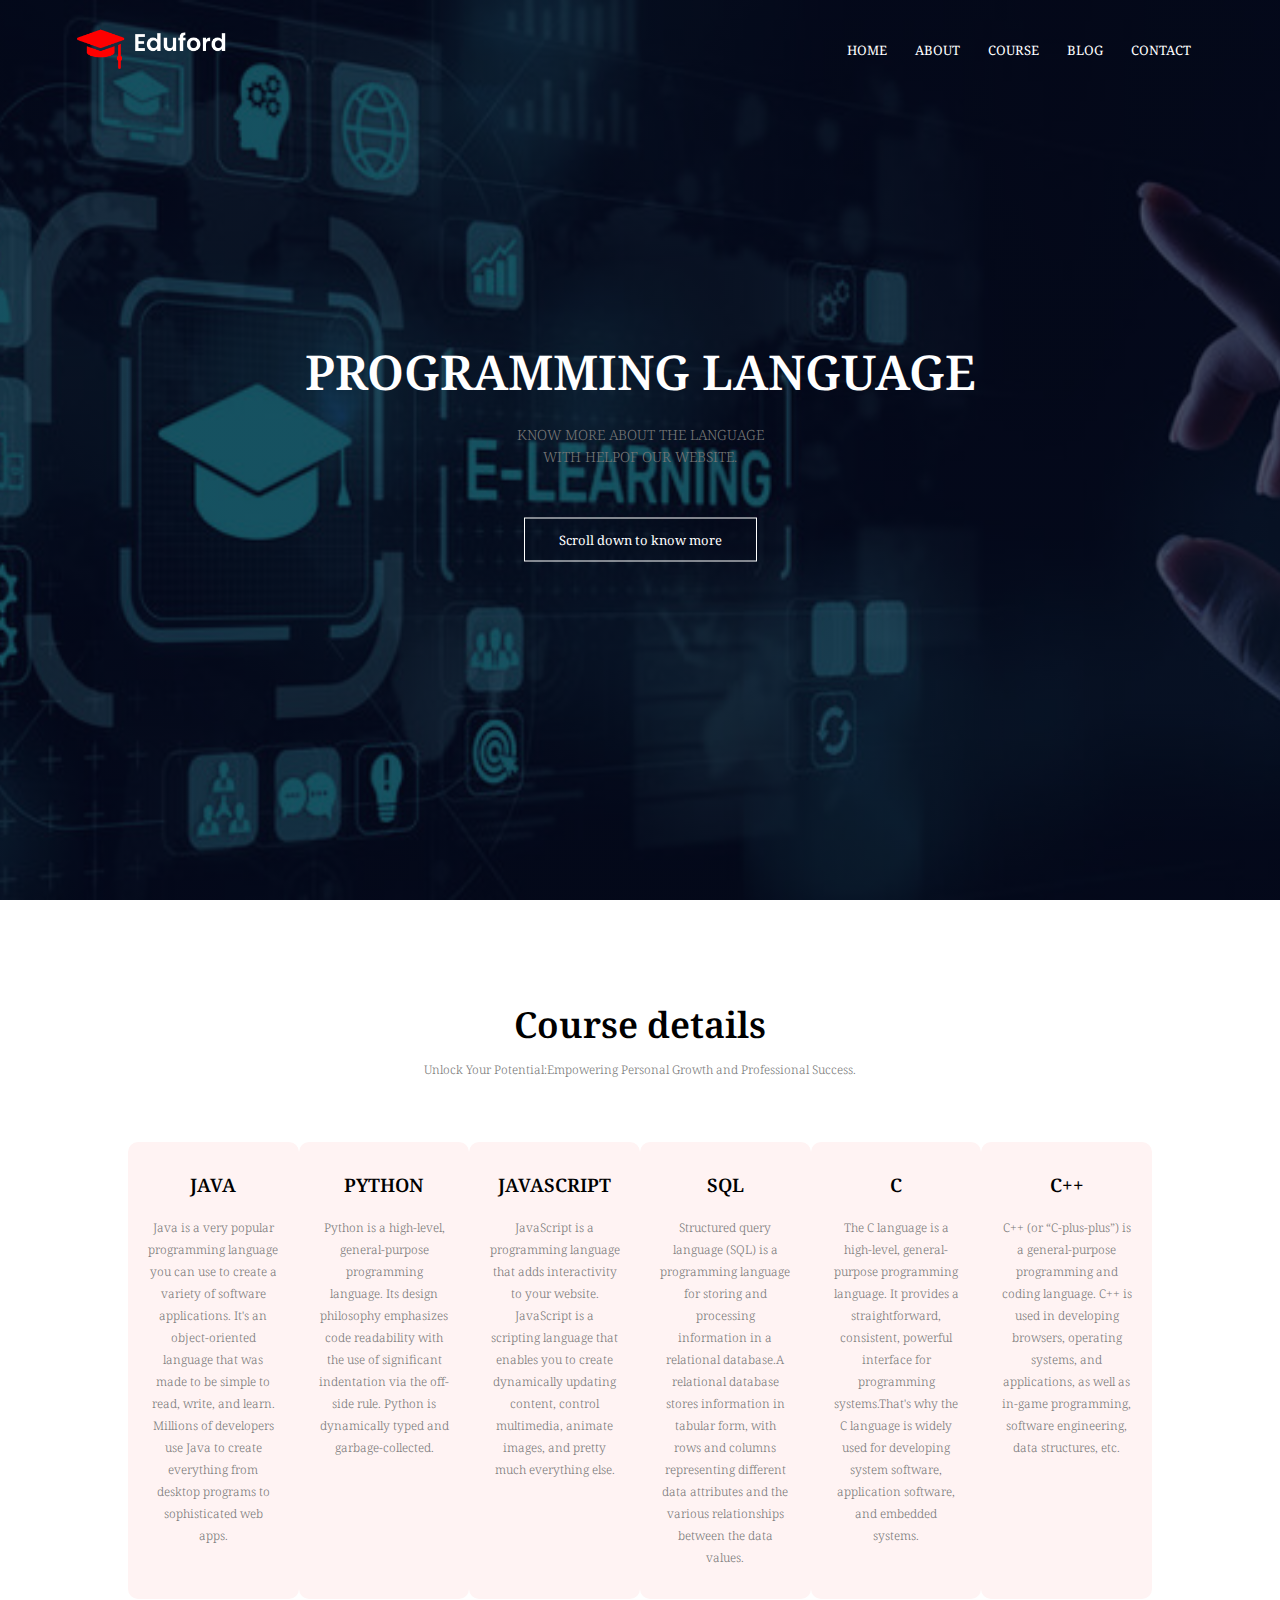
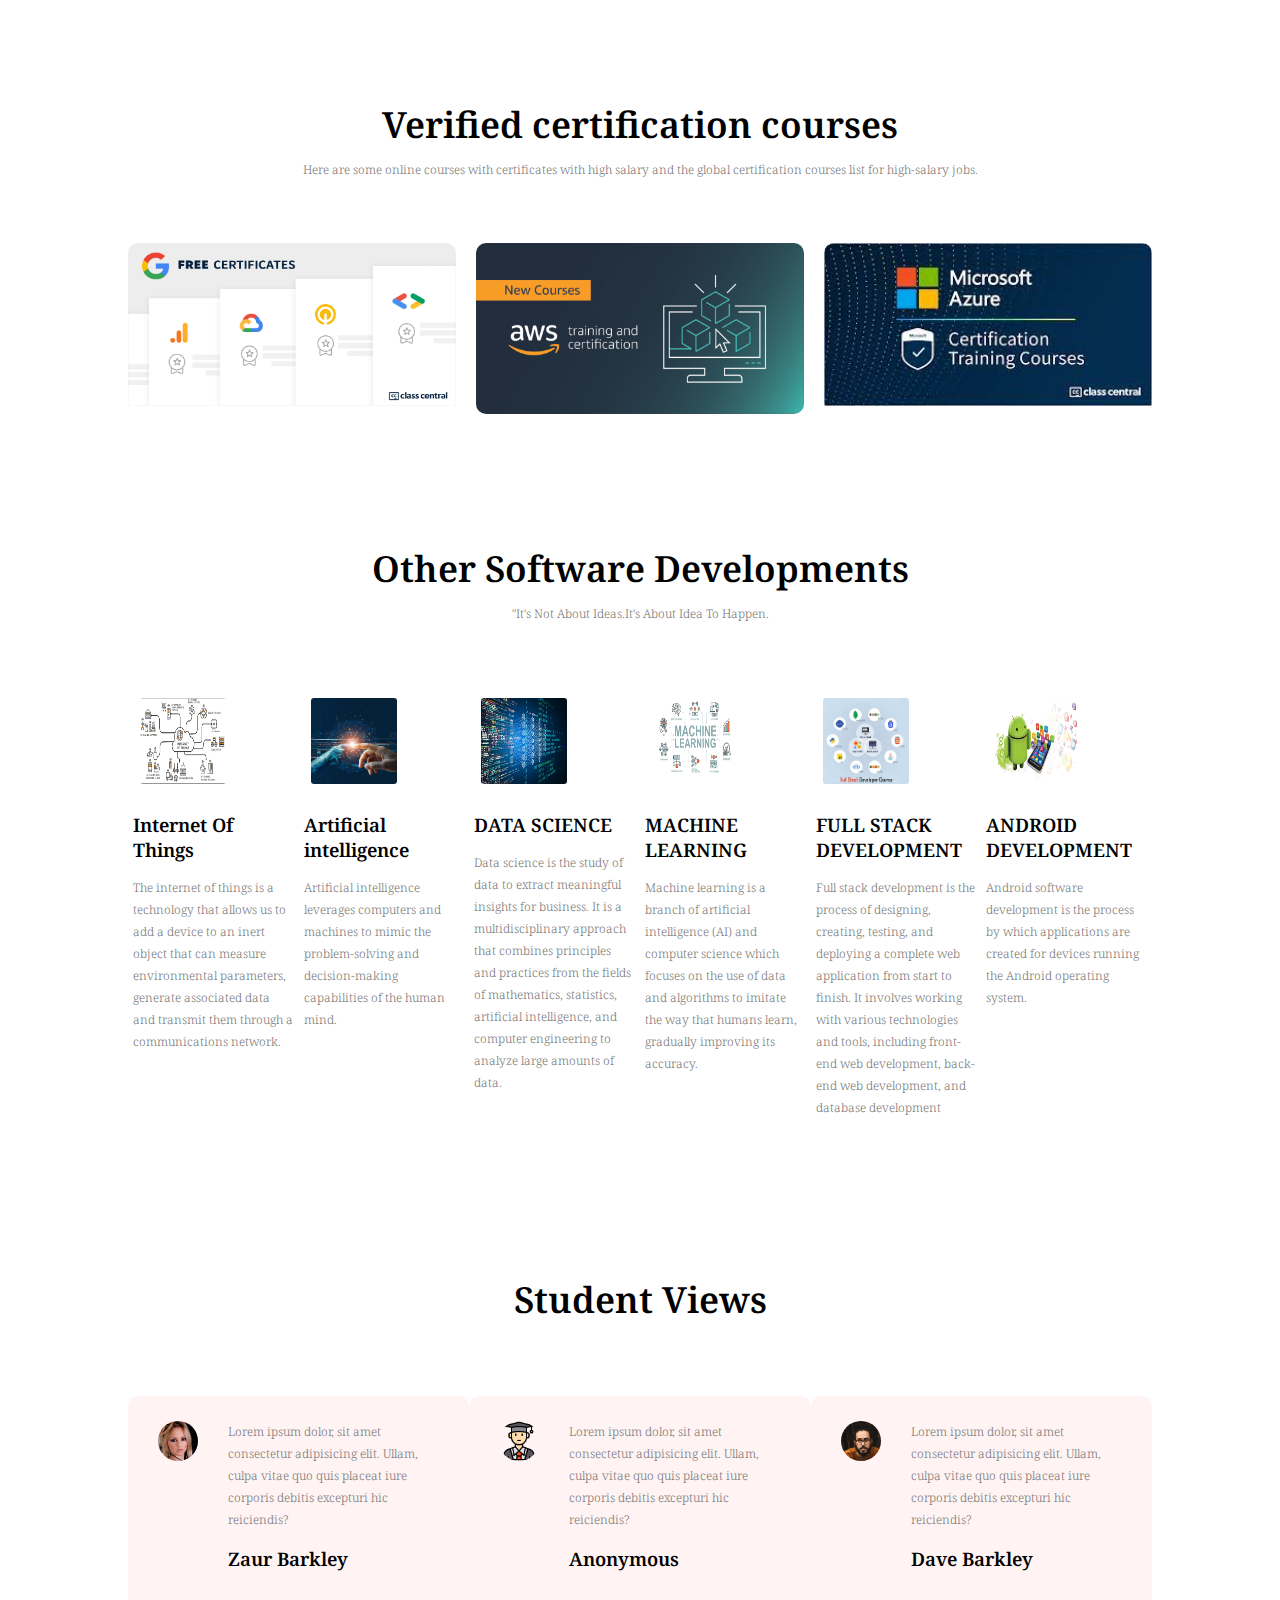
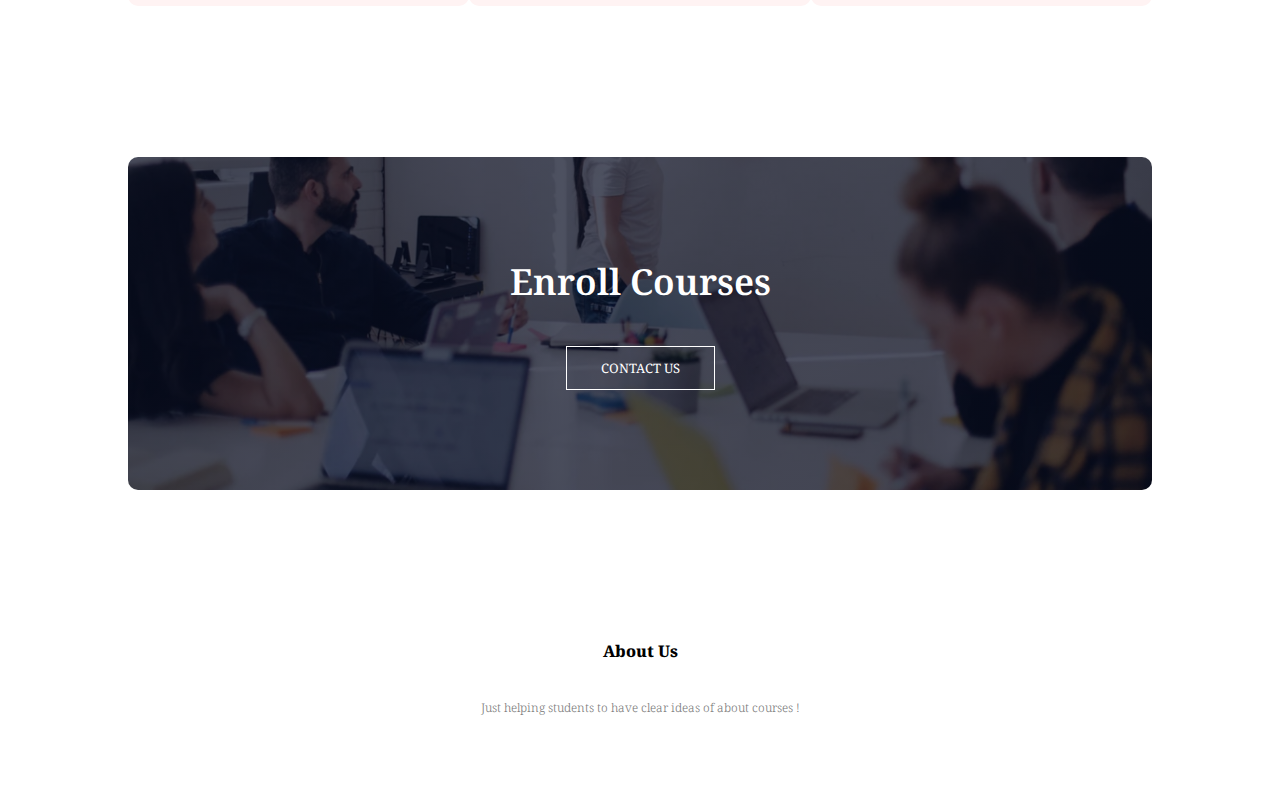
<file: index.html>
<!DOCTYPE html>
<html lang="en">
  <head>
    <meta charset="UTF-8" />
    <meta http-equiv="X-UA-Compatible" content="IE=edge" />
    <meta name="viewport" content="width=device-width, initial-scale=1.0" />
    <title>Course Website</title>
    <link rel="stylesheet" href="style.css" />
    <link rel="preconnect" href="https://fonts.googleapis.com" />
    <link rel="preconnect" href="https://fonts.gstatic.com" crossorigin />
    <link
      href="https://fonts.googleapis.com/css2?family=Noto+Serif:ital,wght@0,400;0,700;1,400;1,700&display=swap"
      rel="stylesheet"
    />
    <link rel="stylesheet" href="https://cdnjs.cloudflare.com/ajax/libs/font-awesome/6.2.1/css/all.min.css" integrity="sha512-MV7K8+y+gLIBoVD59lQIYicR65iaqukzvf/nwasF0nqhPay5w/9lJmVM2hMDcnK1OnMGCdVK+iQrJ7lzPJQd1w==" crossorigin="anonymous" referrerpolicy="no-referrer" />    <body>
    <section class="header">
      <nav>
        <a href="index.html"><img src="./images/logo.png" alt="" /></a>
        <div class="nav-links" id="navLinks">
          <i class="fa-solid fa fa-xmark" onclick="hideMenu()"></i>
          <ul>
            <li><a href="./index.html">HOME</a></li>
            <li><a href="./about.html">ABOUT</a></li>
            <li><a href="./course.html">COURSE</a></li>
            <li><a href="./blog.html">BLOG</a></li>
            <li><a href="./contact.html">CONTACT</a></li>
          </ul>
        </div>
        <i class="fa-solid fa fa-bars" onclick="showMenu()"></i>
      </nav>
      <div class="text-box">
        <h1>PROGRAMMING LANGUAGE</h1>
        <p>
         KNOW MORE ABOUT THE LANGUAGE <br> WITH HELPOF OUR WEBSITE.
        </p>
        <a href="" class="hero-btn">Scroll down to know more</a>
      </div>
    </section>

    <!-- course -->

    <section class="course">
      <h1>Course details</h1>
      <p>Unlock Your Potential:Empowering Personal Growth and Professional Success.</p>
      <div class="row">
        <div class="course-col">
          <h3>JAVA</h3>
          <p>Java is a very popular programming language you can use to create a variety of software applications. 
            It's an object-oriented language that was made to be simple to read, write, and learn.
            Millions of developers use Java to create everything from desktop programs to sophisticated web apps.
          </p>
        </div>
        <div class="course-col">
          <h3>PYTHON</h3>
          <p>Python is a high-level, general-purpose programming language. 
            Its design philosophy emphasizes code readability with the use of
            significant indentation via the off-side rule. 
            Python is dynamically typed and garbage-collected.
          </p>
        </div>
        <div class="course-col">
          <h3>JAVASCRIPT</h3>
          <p>JavaScript is a programming language that adds interactivity to your website.
            JavaScript is a scripting language that enables you to create dynamically updating
            content, control multimedia, animate images, and pretty much everything else.
          </p>
        </div>
        <div class="course-col">
          <h3>SQL</h3>
          <p>Structured query language (SQL) is a programming language for storing and 
            processing information in a relational database.A relational database stores
            information in tabular form, with rows and columns representing different 
            data attributes and the various relationships between the data values.
          </p>
        </div>
        <div class="course-col">
          <h3>C</h3>
          <p>The C language is a high-level, general-purpose programming language. It provides
            a straightforward, consistent, powerful interface for programming systems.That's why
            the C language is widely used for developing system software, application software, and embedded systems.
          </p>
        </div>
        <div class="course-col">
          <h3>C++</h3>
          <p>C++ (or “C-plus-plus”) is a general-purpose programming and coding language. 
            C++ is used in developing browsers, operating systems, and applications, as well 
            as in-game programming, software engineering, data structures, etc.
          </p>
        </div>
      </div>
    </section>
<!-- campus -->
    <section class="campus">
      <h1>Verified certification courses </h1>
      <p>Here are some online courses with certificates 
        with high salary and the global certification courses 
        list for high-salary jobs.</p>
      <div class="row">
        <div class="campus-col">
          <img src="./images/london1.png" alt="">
          <div class="layer">
            <h3>Google Certified Professional Cloud Architect</h3>
          </div>
        </div>
        <div class="campus-col">
          <img src="./images/newyork1.png" alt="">
          <div class="layer">
            <h3>AWS Certification </h3>
          </div>
        </div>
        <div class="campus-col">
          <img src="./images/Washington1.jpg" alt="">
          <div class="layer">
            <h3>Microsoft 365 Core Applications</h3>
          </div>
        </div>
      </div>
    </section>
 <!-- Facilities -->
<section class="facilities">
    <h1>Other Software Developments</h1>
    <p>"It's Not About Ideas.It's About Idea To Happen.</p>
    <div class="row">
      <div class="facilities-col">
        <img src="./images/iot.png" alt="">
        <h3>Internet Of Things</h3>
        <p>The internet of things is a technology that allows us to add a device to an inert object that can measure environmental parameters, generate associated data and transmit them through a communications network.</p>
      </div>
      <div class="facilities-col">
        <img src="./images/ai.webp" alt="">
        <h3>Artificial intelligence</h3>
        <p>Artificial intelligence leverages computers and machines to mimic the problem-solving and decision-making capabilities of the human mind.</p>
      </div>
      <div class="facilities-col">
        <img src="./images/datasc.jpg" alt="">
        <h3>DATA SCIENCE</h3>
        <p>Data science is the study of data to extract meaningful insights for business. It is a multidisciplinary approach that combines principles and practices from the fields of mathematics, statistics, artificial intelligence, and computer engineering to analyze large amounts of data.</p>
      </div>
      <div class="facilities-col">
        <img src="./images/ml.jpg" alt="">
        <h3>MACHINE LEARNING</h3>
        <p>Machine learning is a branch of artificial intelligence (AI) and computer science which focuses on the use of data and algorithms to imitate the way that humans learn, gradually improving its accuracy.</p>
      </div>
      <div class="facilities-col">
        <img src="./images/full.jpg" alt="">
        <h3>FULL STACK DEVELOPMENT</h3>
        <p>Full stack development is the process of designing, creating, testing, and deploying a complete web application from start to finish. It involves working with various technologies and tools, including front-end web development, back-end web development, and database development</p>
      </div>
      <div class="facilities-col">
        <img src="./images/and.jpg" alt="">
        <h3>ANDROID DEVELOPMENT</h3>
        <p>Android software development is the process by which applications are created for devices running the Android operating system. </p>
      </div>
    </div>
  </section>
    
    <!-- testimonials -->

    <section class="testimonials">
      <h1> Student Views</h1>
      <p></p>
      <div class="row">
        <div class="testimonial-col">
          <img src="./images/user1.jpg" alt="">
          <div>
            <p>Lorem ipsum dolor, sit amet consectetur adipisicing elit. Ullam, culpa vitae quo quis placeat iure corporis debitis excepturi hic reiciendis?</p>
          <h3>Zaur Barkley</h3>
          <i class="fa-solid fa-star"></i>
          <i class="fa-solid fa-star"></i>
          <i class="fa-solid fa-star"></i>
          <i class="fa-solid fa-star"></i>
          <i class="fa-solid fa-star"></i>
          </div>
        </div>
        <div class="testimonial-col">
          <img src="./images/stud.png" alt="">
          <div>
            <p>Lorem ipsum dolor, sit amet consectetur adipisicing elit. Ullam, culpa vitae quo quis placeat iure corporis debitis excepturi hic reiciendis?</p>
          <h3>Anonymous</h3>
          <i class="fa-solid fa-star"></i>
          <i class="fa-solid fa-star"></i>
          <i class="fa-solid fa-star"></i>
          <i class="fa-solid fa-star"></i>
          <i class="fa-solid fa-star"></i>
          </div>
        </div>
        <div class="testimonial-col">
          <img src="./images/user2.jpg" alt="">
          <div>
            <p>Lorem ipsum dolor, sit amet consectetur adipisicing elit. Ullam, culpa vitae quo quis placeat iure corporis debitis excepturi hic reiciendis?</p>
          <h3>Dave Barkley</h3>
          <i class="fa-solid fa-star"></i>
          <i class="fa-solid fa-star"></i>
          <i class="fa-solid fa-star"></i>
          <i class="fa-solid fa-star"></i>
          <i class="fa-regular fa-star"></i>
          </div>
        </div>
      </div>
    </section>

    <!----- Call to action ------>

    <section class="cta">
      <h1>Enroll  Courses</h1>
      <a href="" class="hero-btn">CONTACT US</a>
    </section>

    <!--------- footer --------->

    <section class="footer">
      <h4>About Us</h4>
      <p>Just helping students to have clear ideas of about courses !</p>
      <div class="icons">
        <i class="fa-brands fa-facebook"></i>
        <i class="fa-brands fa-twitter"></i>
        <i class="fa-brands fa-instagram"></i>
        <i class="fa-brands fa-linkedin"></i>
      </div>
      
    </section>

    <script src="script.js"></script>
  </body>
</html>
</file>
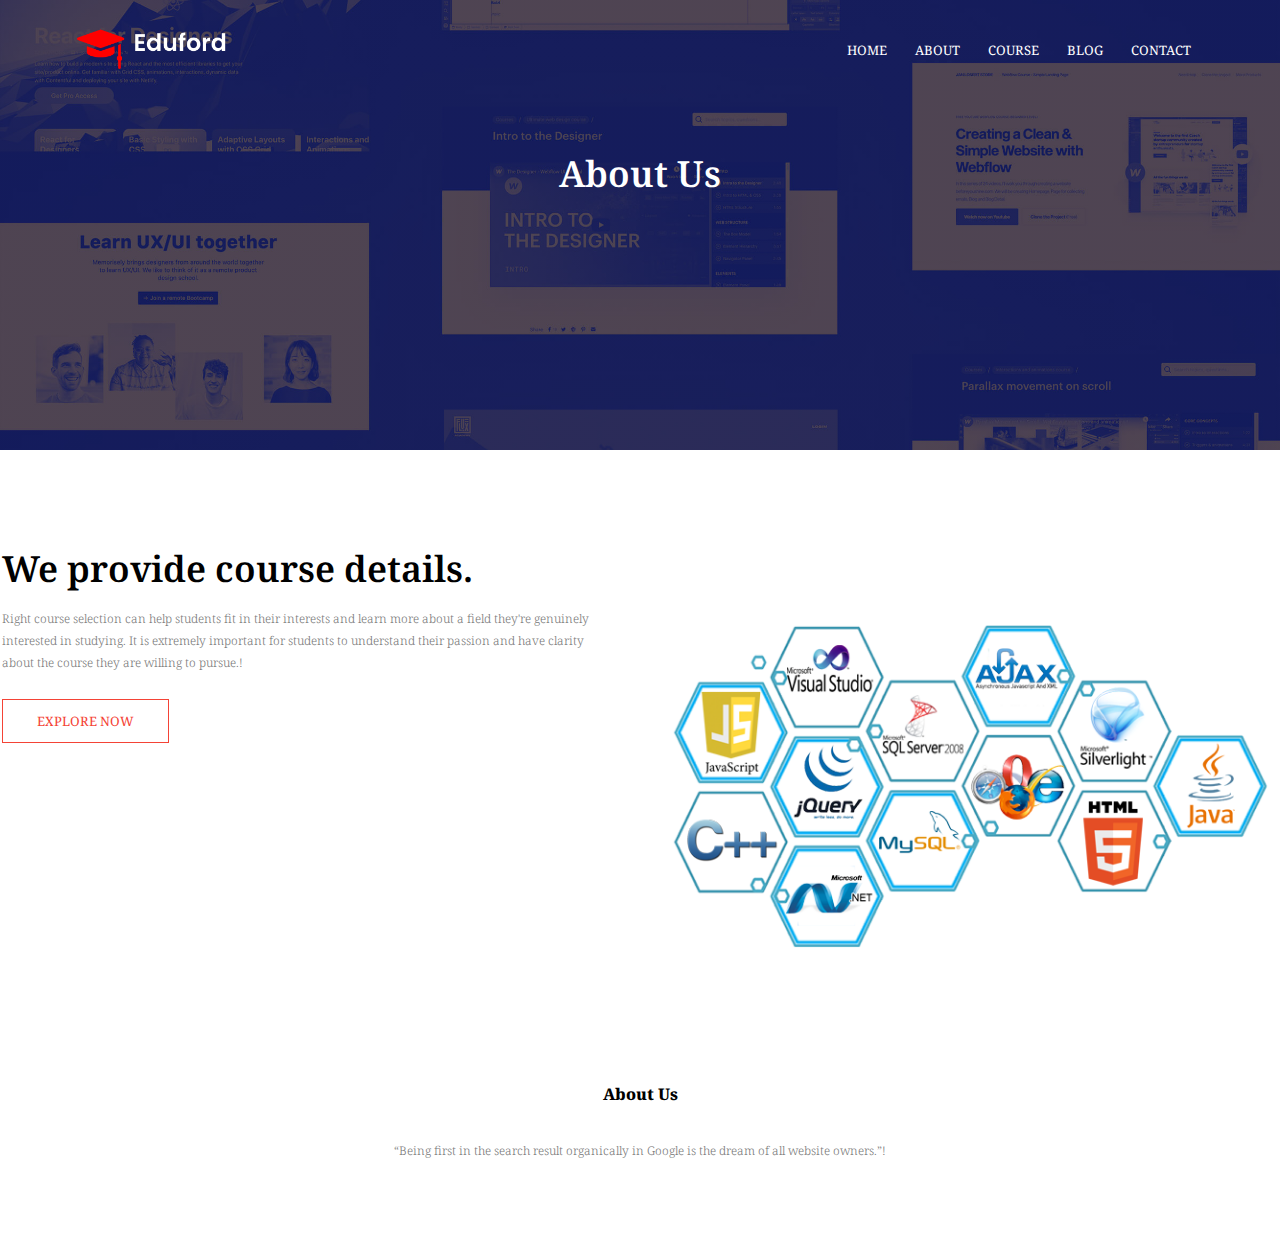
<file: about.html>
<!DOCTYPE html>
<html lang="en">
  <head>
    <meta charset="UTF-8" />
    <meta http-equiv="X-UA-Compatible" content="IE=edge" />
    <meta name="viewport" content="width=device-width, initial-scale=1.0" />
    <title>course Website</title>
    <link rel="stylesheet" href="style.css" />
    <link rel="preconnect" href="https://fonts.googleapis.com" />
    <link rel="preconnect" href="https://fonts.gstatic.com" crossorigin />
    <link
      href="https://fonts.googleapis.com/css2?family=Noto+Serif:ital,wght@0,400;0,700;1,400;1,700&display=swap"
      rel="stylesheet"
    />
    <link rel="stylesheet" href="https://cdnjs.cloudflare.com/ajax/libs/font-awesome/6.2.1/css/all.min.css" integrity="sha512-MV7K8+y+gLIBoVD59lQIYicR65iaqukzvf/nwasF0nqhPay5w/9lJmVM2hMDcnK1OnMGCdVK+iQrJ7lzPJQd1w==" crossorigin="anonymous" referrerpolicy="no-referrer" />    <body>
    <section class="sub-header">
      <nav>
        <a href="index.html"><img src="./images/logo.png" alt="" /></a>
        <div class="nav-links" id="navLinks">
          <i class="fa-solid fa fa-xmark" onclick="hideMenu()"></i>
          <ul>
            <li><a href="./index.html">HOME</a></li>
            <li><a href="./about.html">ABOUT</a></li>
            <li><a href="./course.html">COURSE</a></li>
            <li><a href="./blog.html">BLOG</a></li>
            <li><a href="./contact.html">CONTACT</a></li>
          </ul>
        </div>
        <i class="fa-solid fa fa-bars" onclick="showMenu()"></i>
      </nav>
      <h1>About Us</h1>
    </section>

    <!-- about us content -->

    <section class="about-us">
      <div class="row" >
        <div class="about-col" >
          <h1>We provide course details.</h1>
          <p> Right course selection can help students fit in their interests and learn more about a field they're genuinely interested in studying. It is extremely important for students to understand their passion and have clarity about the course they are willing to pursue.!</p>
          <a href="" class="hero-btn red-btn">EXPLORE NOW</a>
        </div>
        <div class="about-col">
          <img src="images/about1.png" alt="">
        </div>
      </div>
    </section>



    <section class="footer">
      <h4>About Us</h4>
      <p>“Being first in the search result organically in Google is the dream of all website owners.”!</p>
      <div class="icons">
        <i class="fa-brands fa-facebook"></i>
        <i class="fa-brands fa-twitter"></i>
        <i class="fa-brands fa-instagram"></i>
        <i class="fa-brands fa-linkedin"></i>
      </div>
      
    </section>

    <script src="script.js"></script>
  </body>
</html>
</file>
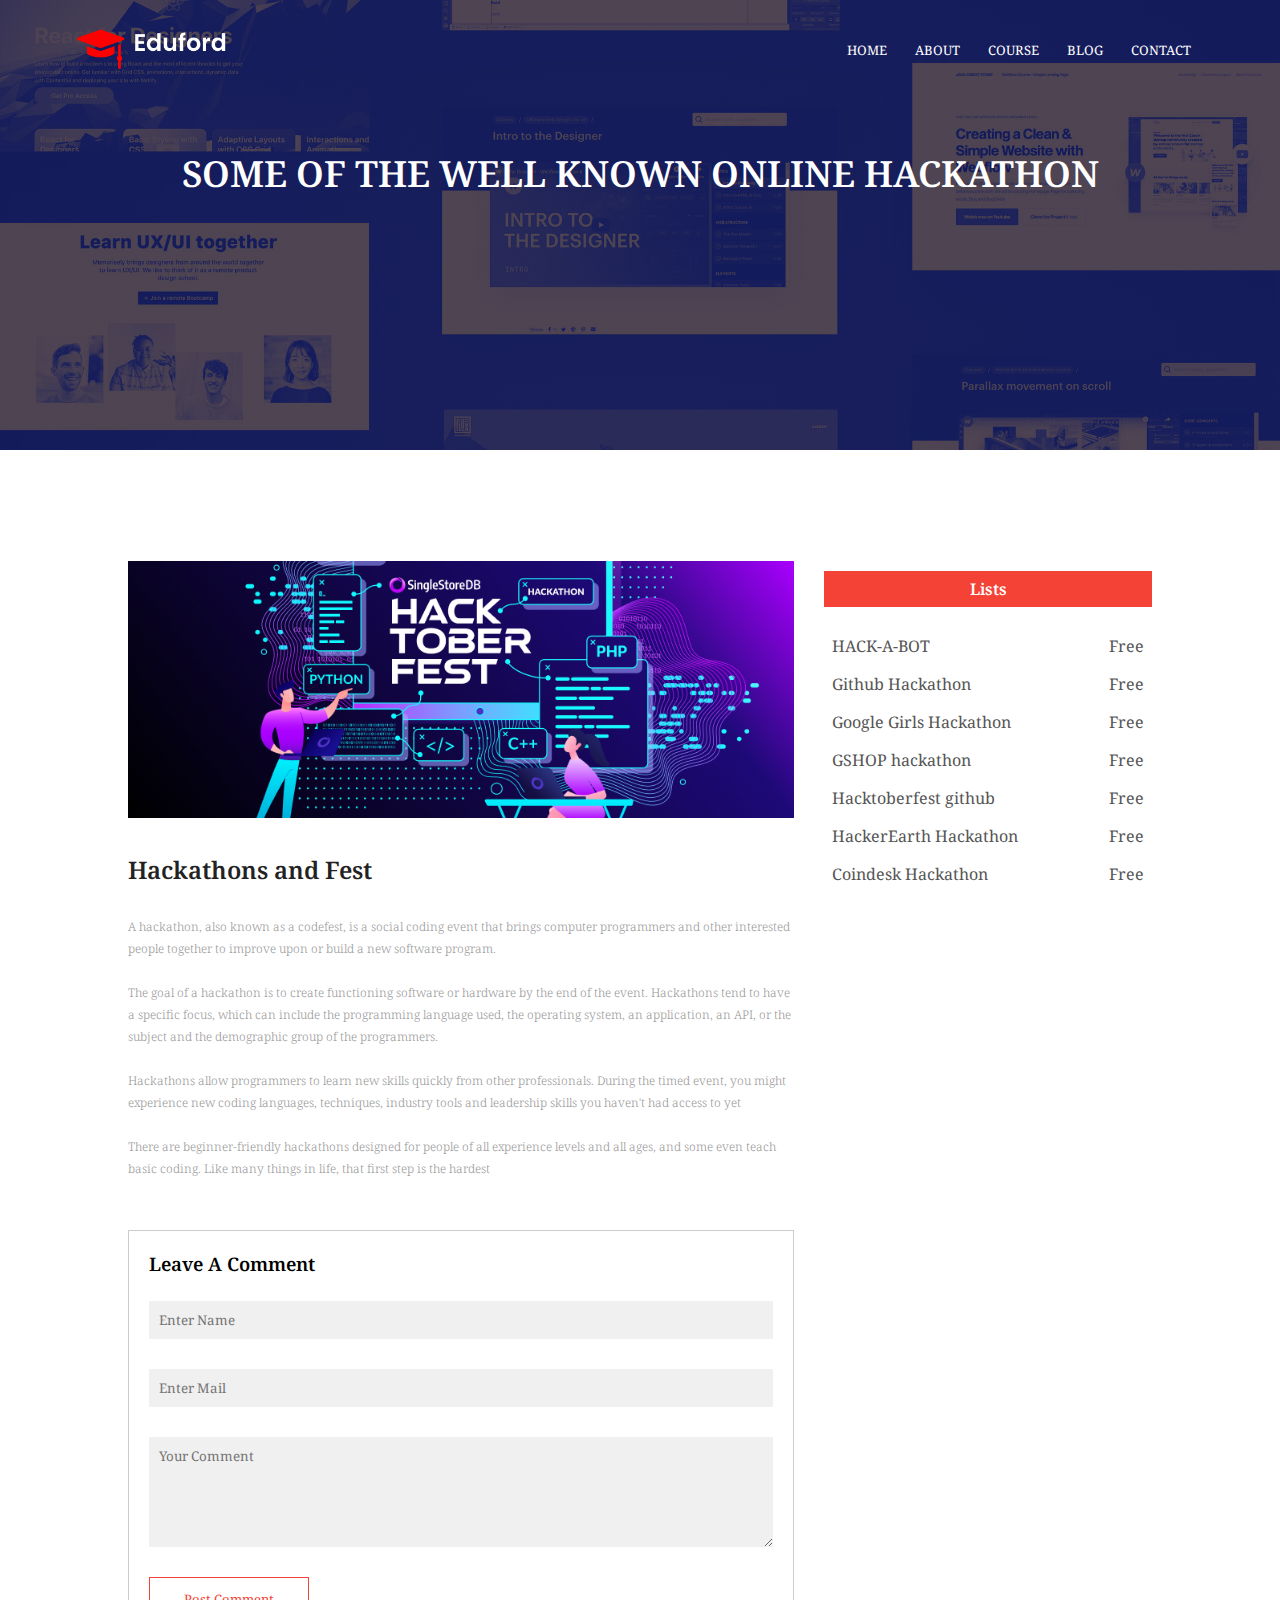
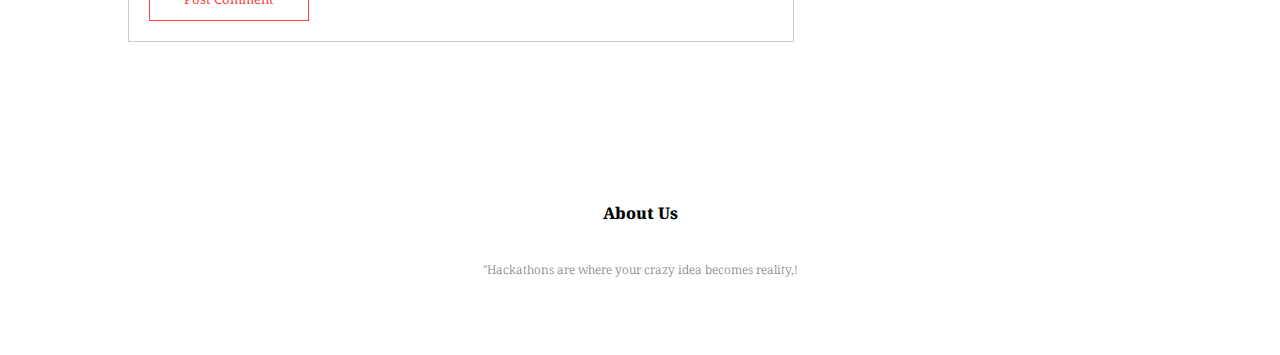
<file: blog.html>
<!DOCTYPE html>
<html lang="en">
  <head>
    <meta charset="UTF-8" />
    <meta http-equiv="X-UA-Compatible" content="IE=edge" />
    <meta name="viewport" content="width=device-width, initial-scale=1.0" />
    <title>Course Website</title>
    <link rel="stylesheet" href="style.css" />
    <link rel="preconnect" href="https://fonts.googleapis.com" />
    <link rel="preconnect" href="https://fonts.gstatic.com" crossorigin />
    <link
      href="https://fonts.googleapis.com/css2?family=Noto+Serif:ital,wght@0,400;0,700;1,400;1,700&display=swap"
      rel="stylesheet"
    />
    <link rel="stylesheet" href="https://cdnjs.cloudflare.com/ajax/libs/font-awesome/6.2.1/css/all.min.css" integrity="sha512-MV7K8+y+gLIBoVD59lQIYicR65iaqukzvf/nwasF0nqhPay5w/9lJmVM2hMDcnK1OnMGCdVK+iQrJ7lzPJQd1w==" crossorigin="anonymous" referrerpolicy="no-referrer" />    <body>
    <section class="sub-header">
      <nav>
        <a href="index.html"><img src="./images/logo.png" alt="" /></a>
        <div class="nav-links" id="navLinks">
          <i class="fa-solid fa fa-xmark" onclick="hideMenu()"></i>
          <ul>
            <li><a href="./index.html">HOME</a></li>
            <li><a href="./about.html">ABOUT</a></li>
            <li><a href="./course.html">COURSE</a></li>
            <li><a href="./blog.html">BLOG</a></li>
            <li><a href="./contact.html">CONTACT</a></li>
          </ul>
        </div>
        <i class="fa-solid fa fa-bars" onclick="showMenu()"></i>
      </nav>
      <h1>SOME OF THE WELL KNOWN ONLINE HACKATHON  </h1>
    </section>

    <!--blog page content-->

    <section class="blog-content">
      <div class="row">
        <div class="blog-left">
          <img src="./images/hck.png" alt="">
          <h2>Hackathons and Fest</h2>
          <p>A hackathon, also known as a codefest, is a social coding event that brings computer programmers and other interested people together to improve upon or build a new software program.</p>
          <br>
          <p>The goal of a hackathon is to create functioning software or hardware by the end of the event. Hackathons tend to have a specific focus, which can include the programming language used, the operating system, an application, an API, or the subject and the demographic group of the programmers.
          </p>
          <br>
          <p>Hackathons allow programmers to learn new skills quickly from other professionals. During the timed event, you might experience new coding languages, techniques, industry tools and leadership skills you haven't had access to yet</p>
          <br>
          <p>There are beginner-friendly hackathons designed for people of all experience levels and all ages, and some even teach basic coding. Like many things in life, that first step is the hardest</p>
        
          <div class="comment-box">
            <h3>Leave A Comment</h3>
            <form class="comment-form">
              <input type="text" placeholder="Enter Name">
              <input type="email" placeholder="Enter Mail">
              <textarea rows="5" placeholder="Your Comment"></textarea>
              <button type="submit" class="hero-btn red-btn">Post Comment</button>
            </form>
          </div>
        
        
        </div>
        <div class="blog-right">
          <h3>Lists</h3>
          <div>
            <span>HACK-A-BOT</span>
            <span>Free</span>
          </div>
          <div>
            <span>Github Hackathon</span>
            <span>Free</span>
          </div>
          <div>
            <span>Google Girls Hackathon</span>
            <span>Free</span>
          </div>
          <div>
            <span>GSHOP hackathon</span>
            <span>Free</span>
          </div>
          <div>
            <span>Hacktoberfest github</span>
            <span>Free</span>
          </div>
          <div>
            <span>HackerEarth Hackathon</span>
            <span>Free</span>
          </div>
          <div>
            <span>Coindesk Hackathon</span>
            <span>Free</span>
          </div>
        </div>
      </div>
    </section>


    <!--end-->


    <section class="footer">
      <h4>About Us</h4>
      <p> "Hackathons are where your crazy idea becomes reality,!</p>
      <div class="icons">
        <i class="fa-brands fa-facebook"></i>
        <i class="fa-brands fa-twitter"></i>
        <i class="fa-brands fa-instagram"></i>
        <i class="fa-brands fa-linkedin"></i>
      </div>
      
    </section>

    <script src="script.js"></script>
  </body>
</html>
</file>
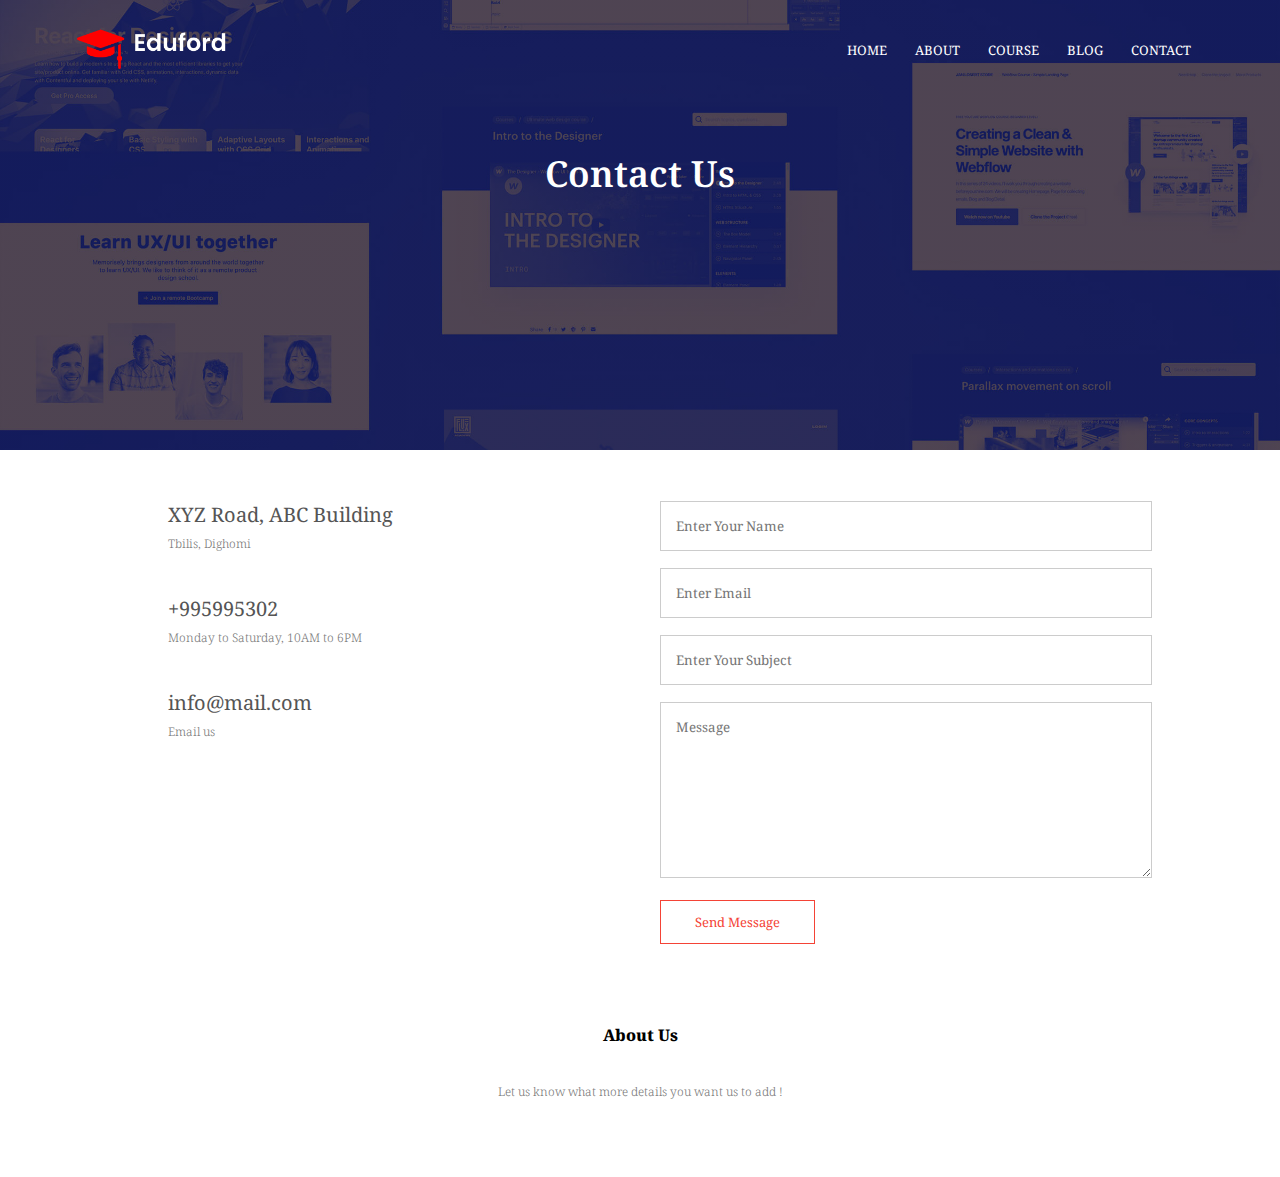
<file: contact.html>
<!DOCTYPE html>
<html lang="en">
  <head>
    <meta charset="UTF-8" />
    <meta http-equiv="X-UA-Compatible" content="IE=edge" />
    <meta name="viewport" content="width=device-width, initial-scale=1.0" />
    <title>Course Website</title>
    <link rel="stylesheet" href="style.css" />
    <link rel="preconnect" href="https://fonts.googleapis.com" />
    <link rel="preconnect" href="https://fonts.gstatic.com" crossorigin />
    <link
      href="https://fonts.googleapis.com/css2?family=Noto+Serif:ital,wght@0,400;0,700;1,400;1,700&display=swap"
      rel="stylesheet"
    />
    <link rel="stylesheet" href="https://cdnjs.cloudflare.com/ajax/libs/font-awesome/6.2.1/css/all.min.css" integrity="sha512-MV7K8+y+gLIBoVD59lQIYicR65iaqukzvf/nwasF0nqhPay5w/9lJmVM2hMDcnK1OnMGCdVK+iQrJ7lzPJQd1w==" crossorigin="anonymous" referrerpolicy="no-referrer" />    <body>
    <section class="sub-header">
      <nav>
        <a href="index.html"><img src="./images/logo.png" alt="" /></a>
        <div class="nav-links" id="navLinks">
          <i class="fa-solid fa fa-xmark" onclick="hideMenu()"></i>
          <ul>
            <li><a href="./index.html">HOME</a></li>
            <li><a href="./about.html">ABOUT</a></li>
            <li><a href="./course.html">COURSE</a></li>
            <li><a href="./blog.html">BLOG</a></li>
            <li><a href="./contact.html">CONTACT</a></li>
          </ul>
        </div>
        <i class="fa-solid fa fa-bars" onclick="showMenu()"></i>
      </nav>
      <h1>Contact Us </h1>
    </section>



    <!--------contact us--------->
    
    <section class="contact-us">
      <div class="row">
        <div class="contact-col">
          <div>
            <i class="fa-solid fa-house"></i>
            <span>
            <h5>XYZ Road, ABC Building</h5>
            <p>Tbilis, Dighomi</p>
          </span>
          </div>
          <div>
            <i class="fa-solid fa-phone"></i>
            <span>
            <h5>+995995302</h5>
            <p>Monday to Saturday, 10AM to 6PM</p>
          </span>
          </div>
          <div>
            <i class="fa-solid fa-envelope"></i>
            <span>
            <h5>info@mail.com</h5>
            <p>Email us </p>
          </span>
          </div>
        </div>
        <div class="contact-col">
          <form action="form-handler.php" method = "post">
            <input type="text" name="name" placeholder="Enter Your Name" required>
            <input type="email" name="email" placeholder="Enter Email" required>
            <input type="text" name="subject" placeholder="Enter Your Subject" required>
            <textarea rows="8" name="message" placeholder="Message" required></textarea>
            <button type="submit" class="hero-btn red-btn">Send Message</button>
            
          </form>
        </div>
      </div>
    </section>

    



    <section class="footer">
      <h4>About Us</h4>
      <p>Let us know what more details you want us to add !</p>
      <div class="icons">
        <i class="fa-brands fa-facebook"></i>
        <i class="fa-brands fa-twitter"></i>
        <i class="fa-brands fa-instagram"></i>
        <i class="fa-brands fa-linkedin"></i>
      </div>
   
    </section>

    <script src="script.js"></script>
  </body>
</html>
</file>
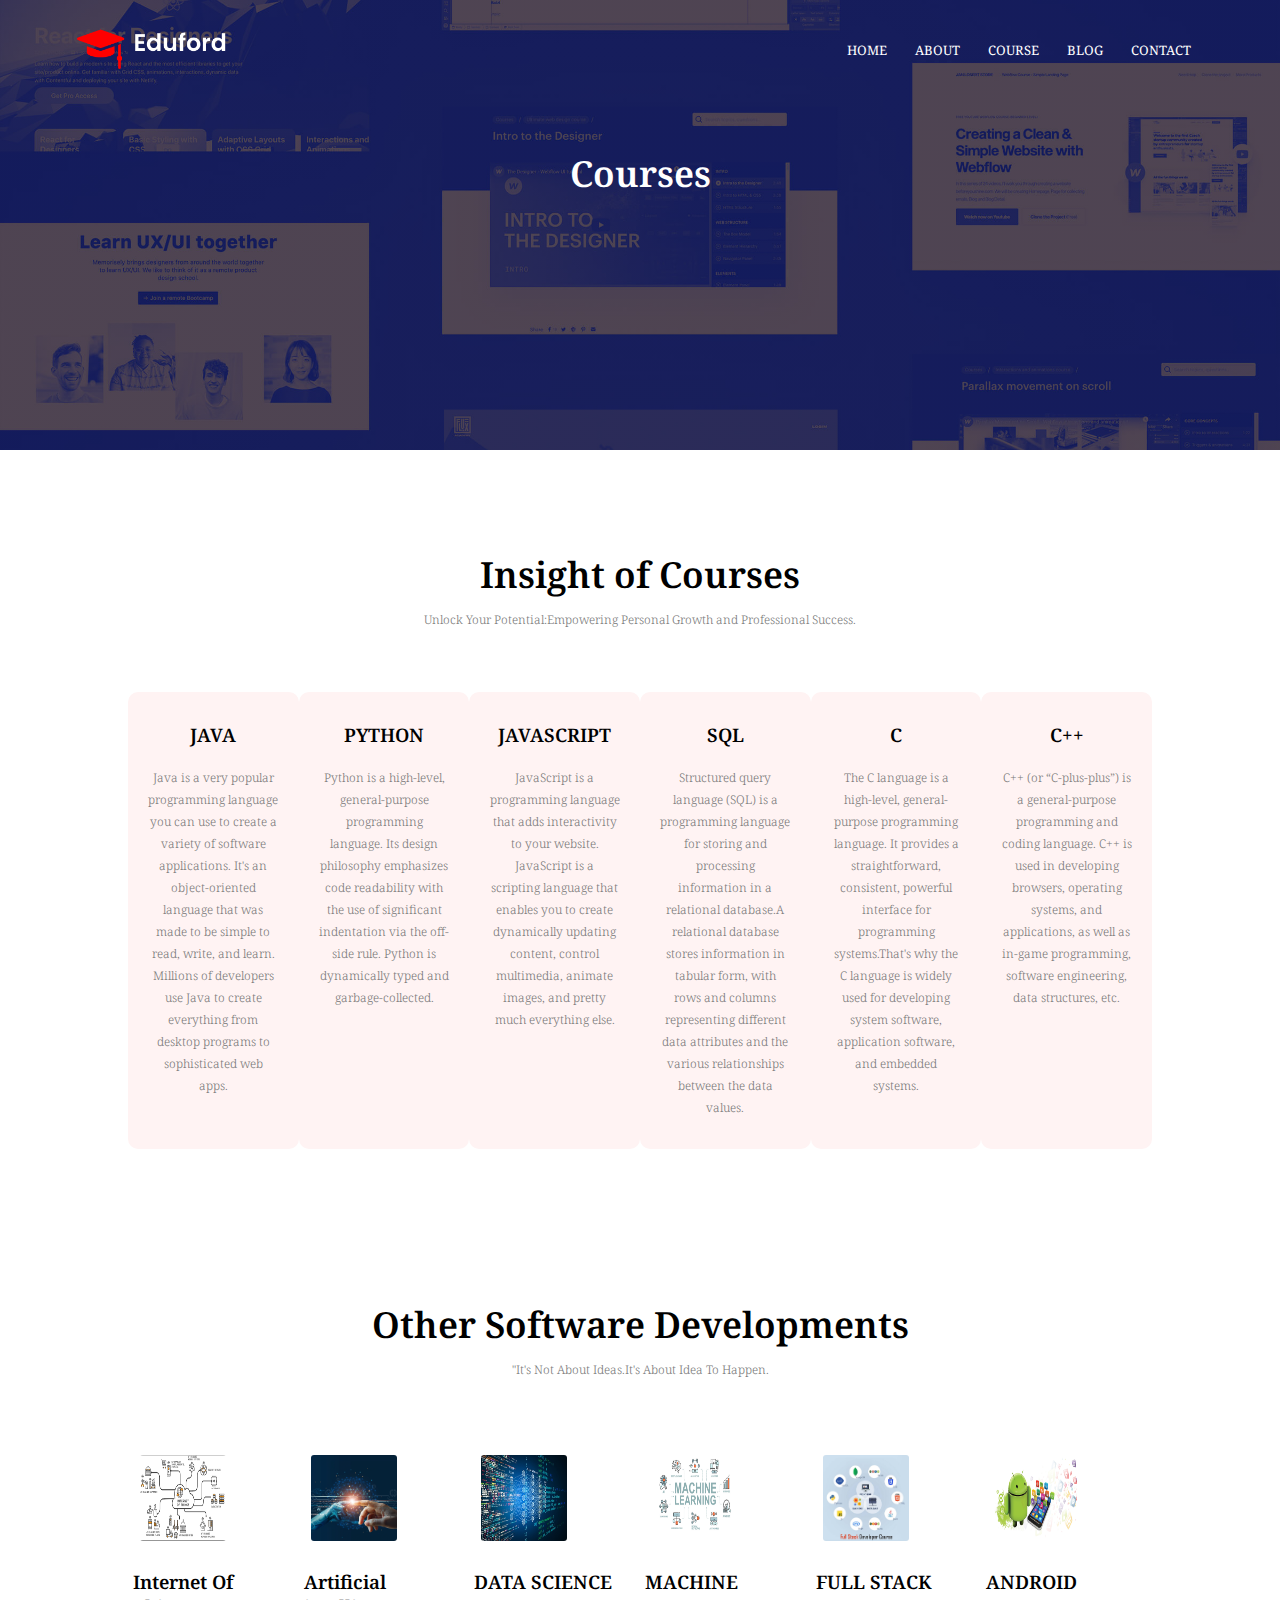
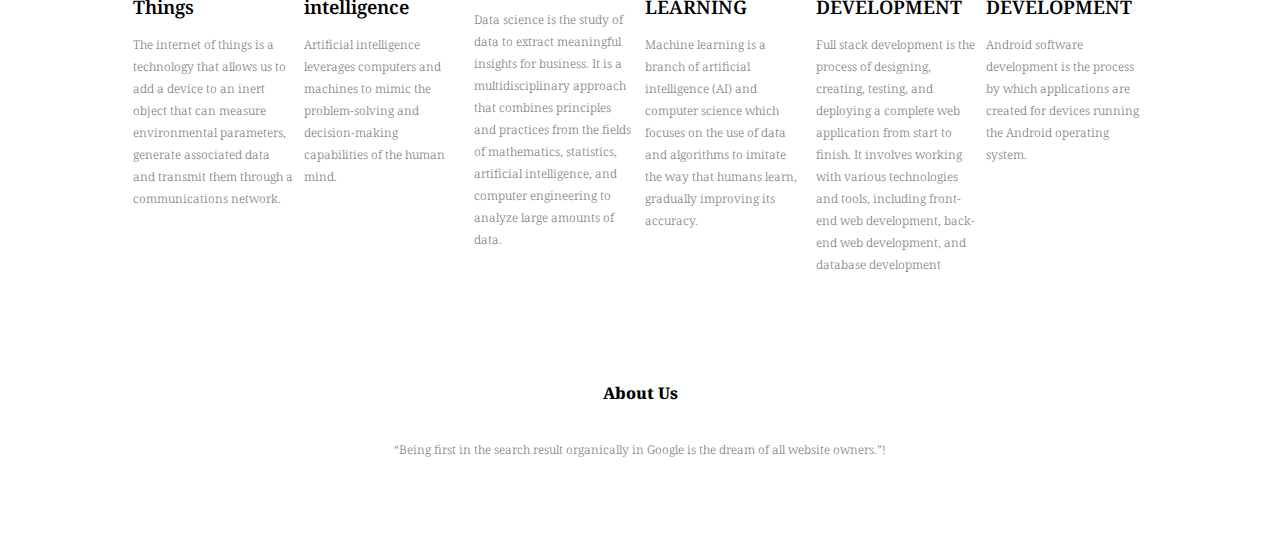
<file: course.html>
<!DOCTYPE html>
<html lang="en">
  <head>
    <meta charset="UTF-8" />
    <meta http-equiv="X-UA-Compatible" content="IE=edge" />
    <meta name="viewport" content="width=device-width, initial-scale=1.0" />
    <title>Course Website</title>
    <link rel="stylesheet" href="style.css" />
    <link rel="preconnect" href="https://fonts.googleapis.com" />
    <link rel="preconnect" href="https://fonts.gstatic.com" crossorigin />
    <link
      href="https://fonts.googleapis.com/css2?family=Noto+Serif:ital,wght@0,400;0,700;1,400;1,700&display=swap"
      rel="stylesheet"
    />
    <link rel="stylesheet" href="https://cdnjs.cloudflare.com/ajax/libs/font-awesome/6.2.1/css/all.min.css" integrity="sha512-MV7K8+y+gLIBoVD59lQIYicR65iaqukzvf/nwasF0nqhPay5w/9lJmVM2hMDcnK1OnMGCdVK+iQrJ7lzPJQd1w==" crossorigin="anonymous" referrerpolicy="no-referrer" />    <body>
    <section class="sub-header">
      <nav>
        <a href="index.html"><img src="./images/logo.png" alt="" /></a>
        <div class="nav-links" id="navLinks">
          <i class="fa-solid fa fa-xmark" onclick="hideMenu()"></i>
          <ul>
            <li><a href="./index.html">HOME</a></li>
            <li><a href="./about.html">ABOUT</a></li>
            <li><a href="./course.html">COURSE</a></li>
            <li><a href="./blog.html">BLOG</a></li>
            <li><a href="./contact.html">CONTACT</a></li>
          </ul>
        </div>
        <i class="fa-solid fa fa-bars" onclick="showMenu()"></i>
      </nav>
      <h1> Courses</h1>
    </section>

   <!--course-->
   <section class="course">
    <h1>Insight of Courses</h1>
    <p>Unlock Your Potential:Empowering Personal Growth and Professional Success.</p>
    <div class="row">
      <div class="course-col">
        <h3>JAVA</h3>
        <p>Java is a very popular programming language you can use to create a variety of software applications. 
          It's an object-oriented language that was made to be simple to read, write, and learn.
          Millions of developers use Java to create everything from desktop programs to sophisticated web apps.
        </p>
      </div>
      <div class="course-col">
        <h3>PYTHON</h3>
        <p>Python is a high-level, general-purpose programming language. 
          Its design philosophy emphasizes code readability with the use of
          significant indentation via the off-side rule. 
          Python is dynamically typed and garbage-collected.
        </p>
      </div>
      <div class="course-col">
        <h3>JAVASCRIPT</h3>
        <p>JavaScript is a programming language that adds interactivity to your website.
          JavaScript is a scripting language that enables you to create dynamically updating
          content, control multimedia, animate images, and pretty much everything else.
        </p>
      </div>
      <div class="course-col">
        <h3>SQL</h3>
        <p>Structured query language (SQL) is a programming language for storing and 
          processing information in a relational database.A relational database stores
          information in tabular form, with rows and columns representing different 
          data attributes and the various relationships between the data values.
        </p>
      </div>
      <div class="course-col">
        <h3>C</h3>
        <p>The C language is a high-level, general-purpose programming language. It provides
          a straightforward, consistent, powerful interface for programming systems.That's why
          the C language is widely used for developing system software, application software, and embedded systems.
        </p>
      </div>
      <div class="course-col">
        <h3>C++</h3>
        <p>C++ (or “C-plus-plus”) is a general-purpose programming and coding language. 
          C++ is used in developing browsers, operating systems, and applications, as well 
          as in-game programming, software engineering, data structures, etc.
        </p>
      </div>
    </div>
  </section>
   

  <!----- facitlities------->
  <section class="facilities">
    <h1>Other Software Developments</h1>
    <p>"It's Not About Ideas.It's About Idea To Happen.</p>
    <div class="row">
      <div class="facilities-col">
        <img src="./images/iot.png" alt="">
        <h3>Internet Of Things</h3>
        <p>The internet of things is a technology that allows us to add a device to an inert object that can measure environmental parameters, generate associated data and transmit them through a communications network.</p>
      </div>
      <div class="facilities-col">
        <img src="./images/ai.webp" alt="">
        <h3>Artificial intelligence</h3>
        <p>Artificial intelligence leverages computers and machines to mimic the problem-solving and decision-making capabilities of the human mind.</p>
      </div>
      <div class="facilities-col">
        <img src="./images/datasc.jpg" alt="">
        <h3>DATA SCIENCE</h3>
        <p>Data science is the study of data to extract meaningful insights for business. It is a multidisciplinary approach that combines principles and practices from the fields of mathematics, statistics, artificial intelligence, and computer engineering to analyze large amounts of data.</p>
      </div>
      <div class="facilities-col">
        <img src="./images/ml.jpg" alt="">
        <h3>MACHINE LEARNING</h3>
        <p>Machine learning is a branch of artificial intelligence (AI) and computer science which focuses on the use of data and algorithms to imitate the way that humans learn, gradually improving its accuracy.</p>
      </div>
      <div class="facilities-col">
        <img src="./images/full.jpg" alt="">
        <h3>FULL STACK DEVELOPMENT</h3>
        <p>Full stack development is the process of designing, creating, testing, and deploying a complete web application from start to finish. It involves working with various technologies and tools, including front-end web development, back-end web development, and database development</p>
      </div>
      <div class="facilities-col">
        <img src="./images/and.jpg" alt="">
        <h3>ANDROID DEVELOPMENT</h3>
        <p>Android software development is the process by which applications are created for devices running the Android operating system. </p>
      </div>
    </div>
  </section>


<!--end facilities-->

    <section class="footer">
      <h4>About Us</h4>
      <p>“Being first in the search result organically in Google is the dream of all website owners.”!</p>
      <div class="icons">
        <i class="fa-brands fa-facebook"></i>
        <i class="fa-brands fa-twitter"></i>
        <i class="fa-brands fa-instagram"></i>
        <i class="fa-brands fa-linkedin"></i>
      </div>
      
    </section>

    <script src="script.js"></script>
  </body>
</html>
</file>
<file: style.css>
* {
  font-family: "Noto Serif", serif;
  margin: 0;
  padding: 0;
  box-sizing: border-box;
}
.header {
  min-height: 100vh;
  width: 100%;
  background-image: linear-gradient(rgba(4, 9, 30, 0.7), rgba(4, 9, 30, 0.7)),
    url(./images/background1s.jpg);
  background-position: center;
  background-size: cover;
  position: relative;
}

nav {
  display: flex;
  padding: 2% 6%;
  justify-content: space-between;
  align-items: center;
}
nav img {
  width: 150px;
}
.nav-links {
  flex: 1;
  text-align: right;
}

.nav-links ul li {
  list-style: none;
  display: inline-block;
  padding: 8px 12px;
  position: relative;
}
.nav-links ul li a {
  color: #fff;
  text-decoration: none;
  font-size: 13px;
}
.nav-links ul li::after {
  content: "";
  width: 0%;
  height: 2px;
  background: #f44336;
  display: block;
  margin: auto;
  transition: 0.5s;
}
.nav-links ul li:hover::after {
  width: 100%;
}
.text-box {
  position: absolute;
  top: 50%;
  right: 50%;
  transform: translate(50%, -50%);
  text-align: center;
  color: #fff;
  width: 90%;
}
.text-box h1 {
  font-size: 48px;
}
.text-box p {
  margin: 10px 0 40px;
  font-size: 14px;
}
.hero-btn {
  display: inline-block;
  text-decoration: none;
  color: #fff;
  border: 1px solid #fff;
  padding: 12px 34px;
  font-size: 13px;
  background-color: transparent;
  position: relative;
  cursor: pointer;
}
.hero-btn:hover {
  border: 1px solid #f44336;
  background: #f44336;
  transition: 1s;
  color: #fff;
}
nav .fa {
  display: none;
}
@media (max-width: 700px) {
  .text-box h1 {
    font-size: 20px;
  }
  .nav-links ul li {
    display: block;
  }
  .nav-links {
    position: absolute;
    background: #f44336;
    height: 100vh;
    width: 200px;
    top: -800px;
    right: 0px;
    text-align: left;
    z-index: 2;
    transition: 0.7s;
  }
  nav .fa {
    display: block;
    color: #fff;
    margin: 10px;
    font-size: 22px;
    cursor: pointer;
  }
  .nav-links ul {
    padding: 30px;
  }
}

/* course */

.course {
  width: 80%;
  margin: auto;
  text-align: center;
  padding-top: 100px;
}
h1 {
  font-size: 36px;
  font-weight: 600;
}
p {
  color: #777;
  font-size: 12px;
  font-weight: 300;
  line-height: 22px;
  padding: 10px;
}
.row {
  margin-top: 5%;
  display: flex;
  justify-content: space-between;
}
.course-col {
  flex-basis: 31%;
  background-color: #fff3f3;
  border-radius: 10px;
  margin-bottom: 5%;
  padding: 20px 10px;
  box-sizing: border-box;
  transition: 0.5s;
}
h3 {
  text-align: center;
  font-weight: 600;
  margin: 10px 0;
}
.course-col:hover {
  box-shadow: 0 0 20px 0px rgba(0, 0, 0, 0.2);
}
@media (max-width: 700px) {
  .row {
    flex-direction: column;
  }
}

/* campus */

.campus {
  width: 80%;
  margin: auto;
  text-align: center;
  padding-top: 50px;
}
.campus-col {
  flex-basis: 32%;
  border-radius: 10px;
  margin-bottom: 30px;
  position: relative;
  overflow: hidden;
}
.campus-col img {
  width: 100%;
  display: block;
}
.layer {
  background: transparent;
  height: 100%;
  width: 100%;
  position: absolute;
  top: 0;
  left: 0;
  transition: 0.5s;
}
.layer:hover {
  background: rgba(226, 0, 0, 0.7);
}
.layer h3 {
  width: 100%;
  font-weight: 300;
  color: #fff;
  font-size: 20px;
  bottom: 0;
  left: 50%;
  transform: translateX(-50%);
  position: absolute;
  opacity: 0;
  transition: 0.5s;
}
.layer:hover h3 {
  bottom: 49%;
  opacity: 1;
}
/* facilities */
.facilities {
  width: 80%;
  margin: auto;
  text-align: center;
  padding-top: 100px;
}
.facilities-col {
  flex-basis: 31%;
  border-radius: 10px;
  margin-bottom: 5%;
  text-align: left;
  padding: 5px;
}
.facilities-col img {
  width: 100%;
  border-radius: 10px;
  width: 100px;
  height: 100px;
  padding: 7px;
}
.facilities-col p {
  padding: 0;
}
.facilities-col h3 {
  margin-top: 16px;
  margin-bottom: 15px;
  text-align: left;
}

/* tetimonials */

.testimonials {
  width: 80%;
  margin: auto;
  padding-top: 100px;
  text-align: center;
}
.testimonial-col {
  flex-basis: 44%;
  border-radius: 10px;
  margin-bottom: 5%;
  text-align: left;
  background: #fff3f3;
  padding: 25px;
  cursor: pointer;
  display: flex;
}
.testimonial-col img {
  height: 40px;
  margin-left: 5px;
  margin-right: 30px;
  border-radius: 50%;
}
.testimonial-col p {
  padding: 0;
}
.testimonial-col h3 {
  margin-top: 15px;
  text-align: left;
}
.testimonial-col i {
  color: #f44336;
}
@media (max-width: 700px) {
  .testimonial-col img {
    margin-left: 0px;
    margin-right: 15px;
  }
}

/* call to action */

.cta {
  margin: 100px auto;
  width: 80%;
  background-image: linear-gradient(rgba(4, 9, 30, 0.7), rgba(4, 9, 30, 0.7)),
    url(./images/banner2.jpg);
  background-position: center;
  background-size: cover;
  border-radius: 10px;
  text-align: center;
  padding: 100px 0;
}
.cta h1 {
  color: #fff;
  margin-bottom: 40px;
  padding: 0;
}
@media (max-width: 700px) {
  .cta h1 {
    font-size: 20px;
  }
}

/* 
footer */

.footer {
  width: 100%;
  text-align: center;
  padding: 30px 0;
}
.footer h4 {
  margin-bottom: 25px;
  margin-top: 20px;
  font-weight: 800;
}
.icons i {
  color: #f44336;
  margin: 0 13px;
  cursor: pointer;
  padding: 18px 0;
  font-size: 25px;
}
.fa-heart {
  color: #f44336;
}

/* -----ABOUT US START HERE --------*/

.sub-header {
  height: 50vh;
  width: 100%;
  background-image: linear-gradient(rgba(4, 9, 30, 0.7), rgba(4, 9, 30, 0.7)),
    url(./images/background1.jpeg);
  background-position: center;
  background-size: cover;
  text-align: center;
  color: #fff;
}
.sub-header h1 {
  margin-top: 50px;
}
.about-us img {
  width: 80%;
  margin: auto;
  padding-top: 80px;
  padding-bottom: 50px;
}
.about-col {
  flex-basis: 48%;
  padding: 30px 2px;
}
.about-col img{
  width: 100%;
}
.about-col h1{
  padding-top: 0;
}
.about-col p {
  padding: 15px 0 25px;
}
.red-btn{
  border: 1px solid #f44336;
  background: transparent;
  color: #f44336;
}
.red-btn:hover{
  color: #fff;
}

/* blog content  */

.blog-content{
  width: 80%;
  margin: auto;
  padding: 60px 0;
}
.blog-left{
  flex-basis: 65%;
}
.blog-left img {
  width: 100%;
}
.blog-left h2 {
  color: #222;
  font-weight: 600;
  margin: 30px 0;
}
.blog-left p {
  color: #999;
  padding: 0;
}
.blog-right{
  flex-basis: 32%;
}
.blog-right h3 {
  background: #f44336;
  color: #fff;
  padding: 7px 0;
  font-size: 16px;
  margin-bottom: 20px;
}
.blog-right div {
  display: flex;
  align-items: center;
  justify-content: space-between;
  color: #555;
  padding: 8px;
  box-sizing: border-box;
}
.comment-box{
  border: 1px solid #ccc;
  margin: 50px 0;
  padding: 10px 20px;
}
.comment-box h3{
  text-align: left;
}
.comment-form input, .comment-form textarea{
  width: 100%;
  padding: 10px;
  margin: 15px 0;
  box-sizing: border-box;
  border: none;
  outline: none;
  background: #f0f0f0;
}
.comment-form button {
  margin: 10px 0;
}

@media (max-width:700px){
  .sub-header h1{
    font-size: 20px;
  }
}

/* contact us page */

.location {
  width: 80%;
  margin: auto;
  padding: 80px 0;
}
.location iframe {
  width: 100%;
}
.contact-us{
  width: 80%;
  margin: auto;
}
.contact-col{
  flex-basis: 48%;
  margin-bottom: 30px;
}
.contact-col div {
  display: flex;
  align-items: center;
  margin-bottom: 40px;
}
.contact-col div i {
  font-size: 28px;
  color:#f44336;
  margin: 10px;
  margin-right: 30px;
}
.contact-col div p{
  padding: 0;
}
.contact-col div h5{
  font-size: 20px;
  margin-bottom: 5px;
  color: #555;
  font-weight: 400;
}
.contact-col input, .contact-col textarea{
  width: 100%;
  padding: 15px;
  margin-bottom: 17px;
  outline: none;
  border: 1px solid #ccc;
  box-sizing: border-box;
}
</file>
